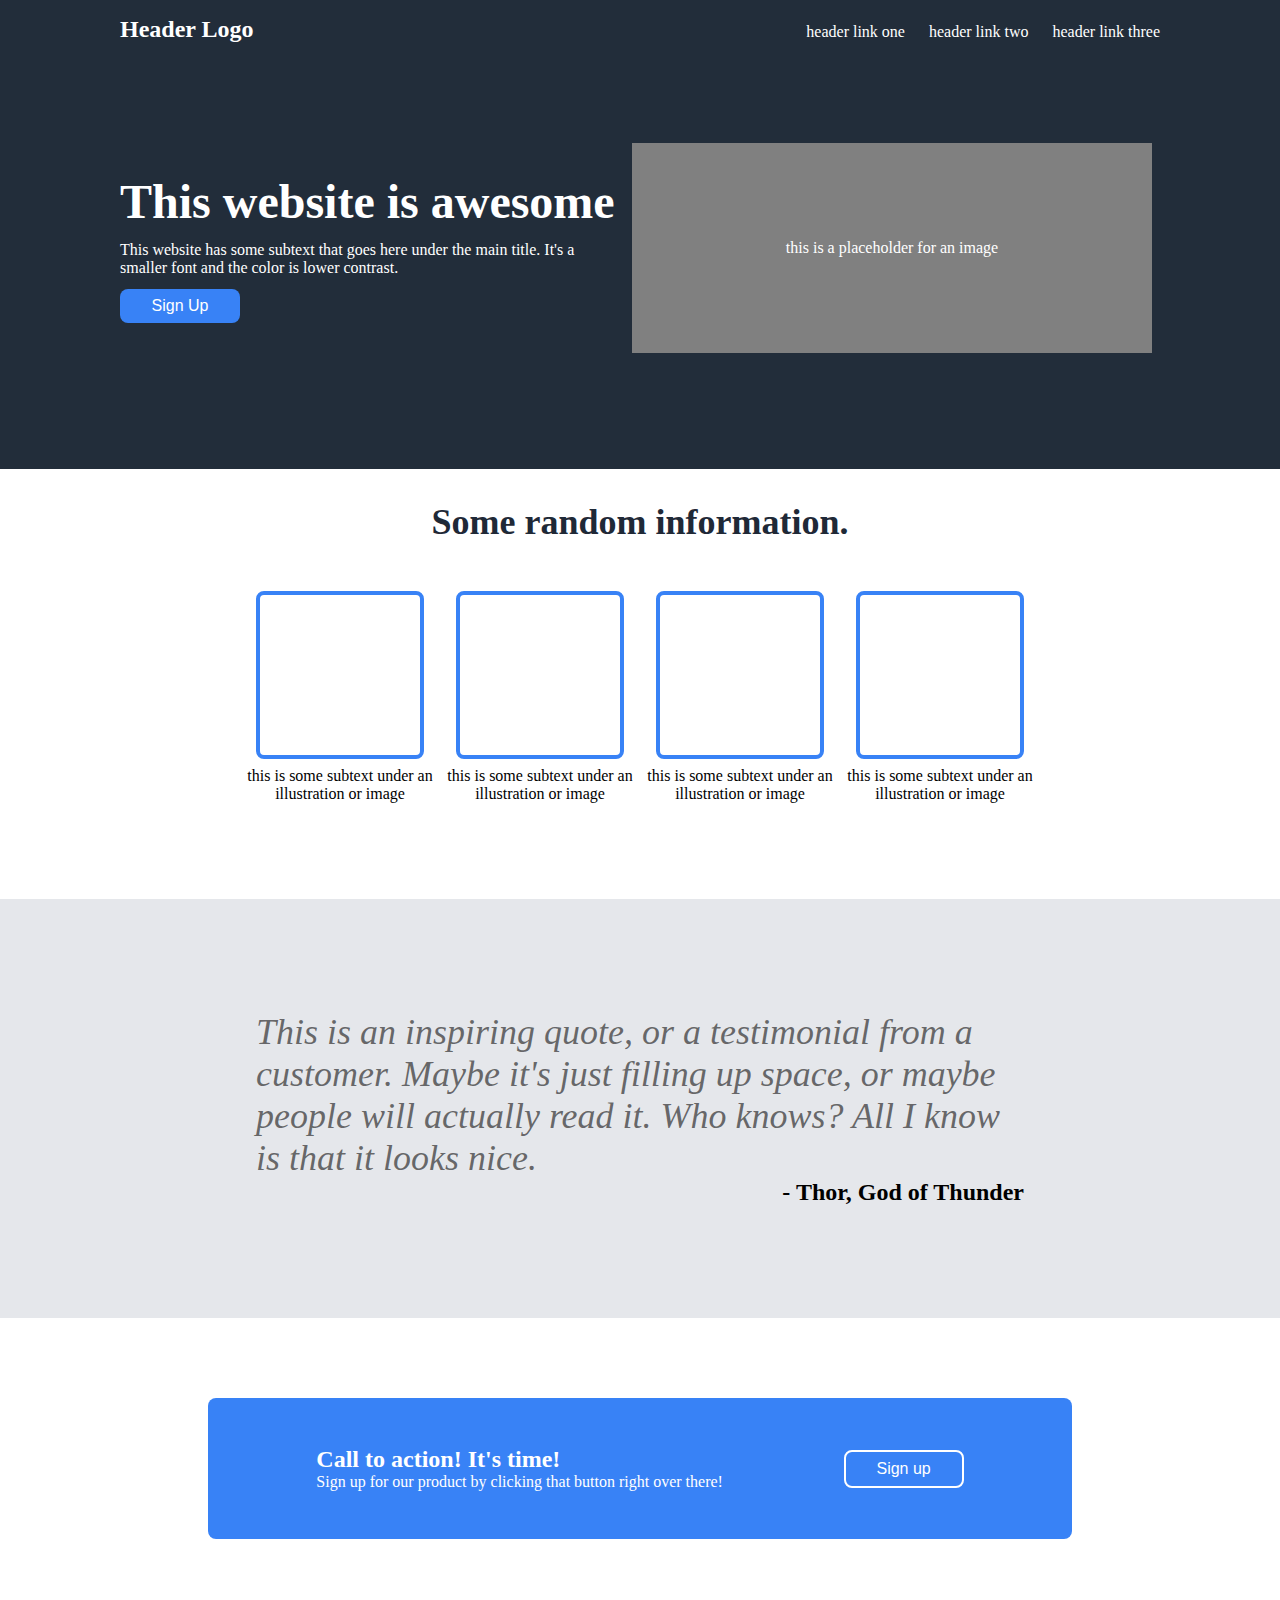
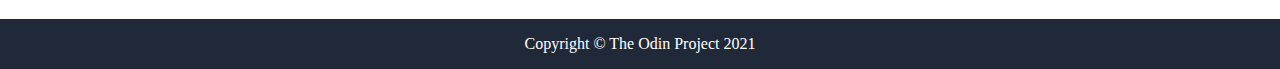
<file: Landing-page/index.html>
<!DOCTYPE html>
<html lang="en">
<head>
    <meta charset="UTF-8">
    <meta http-equiv="X-UA-Compatible" content="IE=edge">
    <meta name="viewport" content="width=device-width, initial-scale=1.0">
    <title>Landing Page</title>
    <link rel="stylesheet" href="style.css">
</head>
<body>
    <header>
        <div class="nav">
            <div class="left">
                <p id="logo">Header Logo</p>
            </div>
            <div class="right">
                <ul>
                    <li><a href="#">header link one</a></li>
                    <li><a href="#">header link two</a></li>
                    <li><a href="#">header link three</a></li>
                </ul>
            </div>
        </div>
        <div class="awesome">
            <div class="left">
                <h1>This website is awesome</h1>
                <p class="text2">This website has some subtext that goes here under the main title. It's a smaller font and the color is lower contrast.</p>
                <button class="text2">Sign Up</button>
            </div>
            <div class="right">
                <div class="image">
                    <p class="text2">this is a placeholder for an image</p>
                </div>
            </div>
            <div></div>
        </div>
    </header>

    <main>
        <h2>Some random information.</h2>
        <div class="card-container">
            <div class="card">
                <div class="card-image"></div>
                <p>this is some subtext under an illustration or image</p>
            </div>
            <div class="card">
                <div class="card-image"></div>
                <p>this is some subtext under an illustration or image</p>
            </div>
            <div class="card">
                <div class="card-image"></div>
                <p>this is some subtext under an illustration or image</p>
            </div>
            <div class="card">
                <div class="card-image"></div>
                <p>this is some subtext under an illustration or image</p>
            </div>
        </div>
    </main>


    <div class="quote">
        <em>This is an inspiring quote, or a testimonial from a customer.
            Maybe it's just filling up space, or maybe people will actually read it. Who knows? All I know is that it
            looks nice.</em>
        <p>- Thor, God of Thunder</p>
    </div>

    <div class="signup">
        <div class="container">
            <div class="left">
                <strong>Call to action! It's time!</strong>
                <p class="text2">Sign up for our product by clicking that button right over there!</p>
            </div>
            <div class="right">
                <button class="text2">Sign up</button>
            </div>
        </div>
    </div>
    
    <footer>
        Copyright &copy; The Odin Project 2021
    </footer>
</body>
</html>
</file>
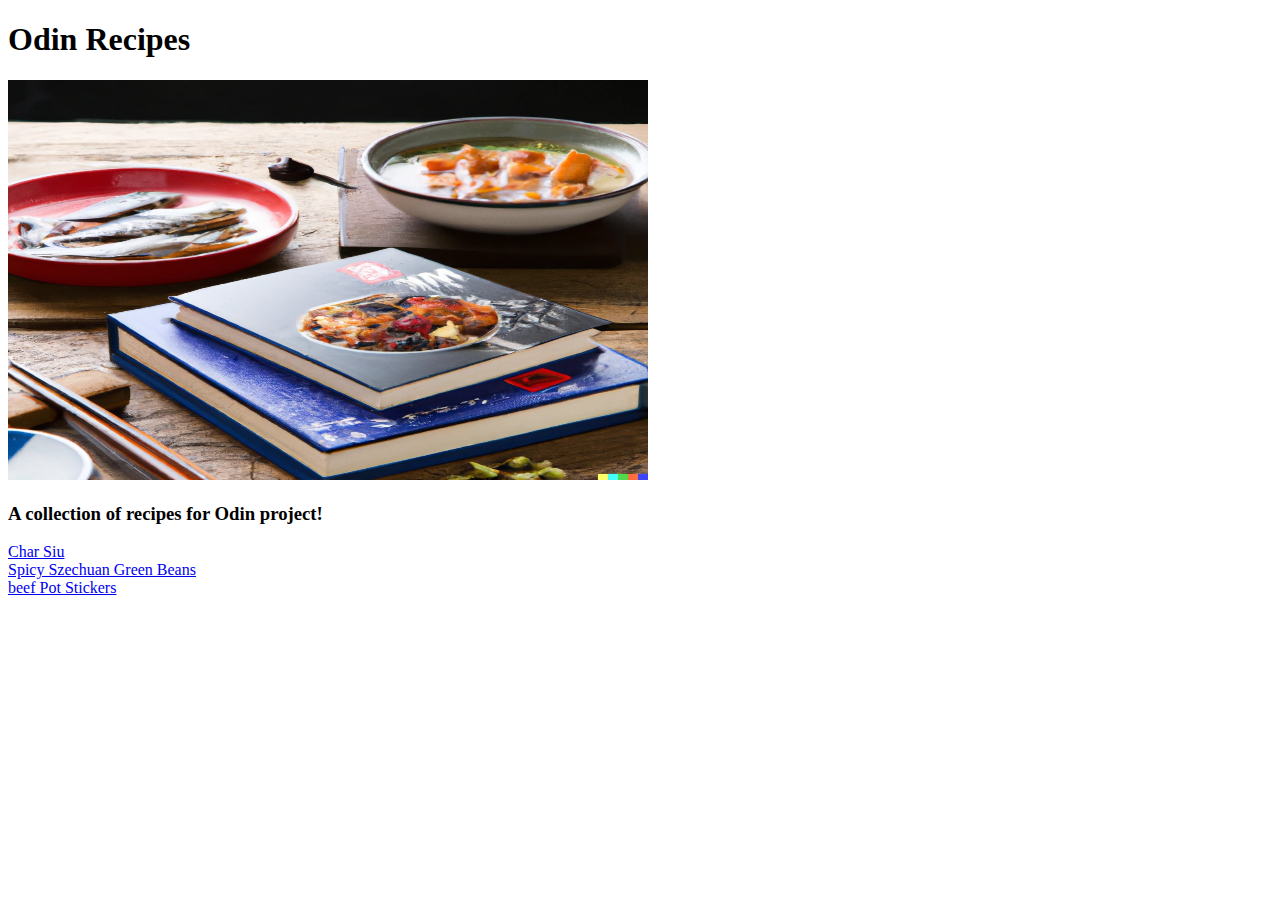
<file: odin-recipes/index.html>
<!DOCTYPE html>
<html lang="en">
<head>
    <meta charset="UTF-8">
    <meta http-equiv="X-UA-Compatible" content="IE=edge">
    <meta name="viewport" content="width=device-width, initial-scale=1.0">
    <title>Document</title>
</head>
<body>
    <h1>Odin Recipes</h1>
    <img src='./images/OdinReceipes.jpg' alt='Odin Recipes' style="width:640px;height:400px;">
    <h3 id='image'>A collection of recipes for Odin project!</h3>
    <div>
         <ui>
            <li><a href="./recipes/CharSiu.html">Char Siu</a></li>
            <li><a href="./recipes/SpicySzechuanGreenBeans.html"> Spicy Szechuan Green Beans</a></li>
            <li><a href="./recipes/BeefPotStickers.html">beef Pot Stickers</a></li>
          </ui>
    </div>

</body>
</html>
</file>
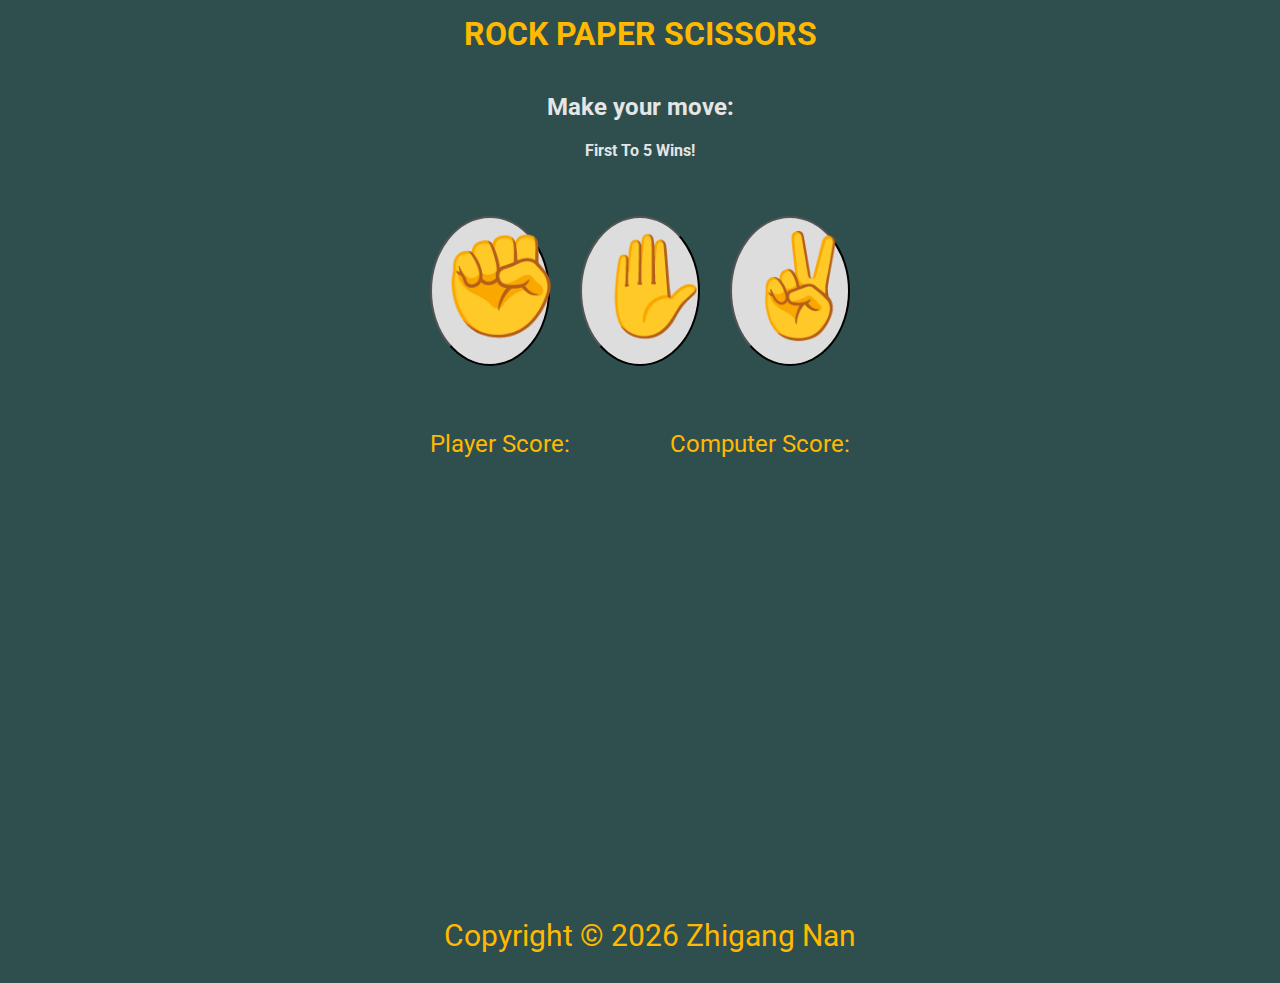
<file: Rock-Paper-Scissors/index.html>
<!DOCTYPE html>
<html lang="en">
<head>
    <meta charset="UTF-8">
    <meta http-equiv="X-UA-Compatible" content="IE=edge">
    <meta name="viewport" content="width=device-width, initial-scale=1.0">
    <title>Rock Paper Scissors</title>
    <link rel="stylesheet" href="style.css" />
</head>
<body>
  <header class="header">
    <h1 class="title">ROCK PAPER SCISSORS</h1>
  </header>

  <div class="main">
    <h2>Make your move:</h2>
    <h3>First To 5 Wins!</h3>

    <div class="btnContainer">
      <button class="btn" id="rockBtn"  data-button=0>
        <div class="sign">✊</div>
      </button>
      <button class="btn" id="paperBtn"  data-button=1>  
        <div class="sign">✋</div>
      </button>
      <button class="btn" id="scissorsBtn"  data-button=2>
        <div class="sign">✌</div>
      </button>
    </div>
    

    <div class="scoreContainer">
      <p class="score" id="player-score">Player Score:</p>
      <p class="score" id="comp-score">Computer Score:</p>
    </div>
    <div id="play-again"> </div>

    <ul class="msg-list">  </ul>  
        
  </div>
    <script src="app.js"></script>

    <footer class="footer">
      <p>
        Copyright ©  
        <script> document.write(new Date().getFullYear())
        </script>
        Zhigang Nan
     </p>  
      </footer>  
</body>
</html>
</file>
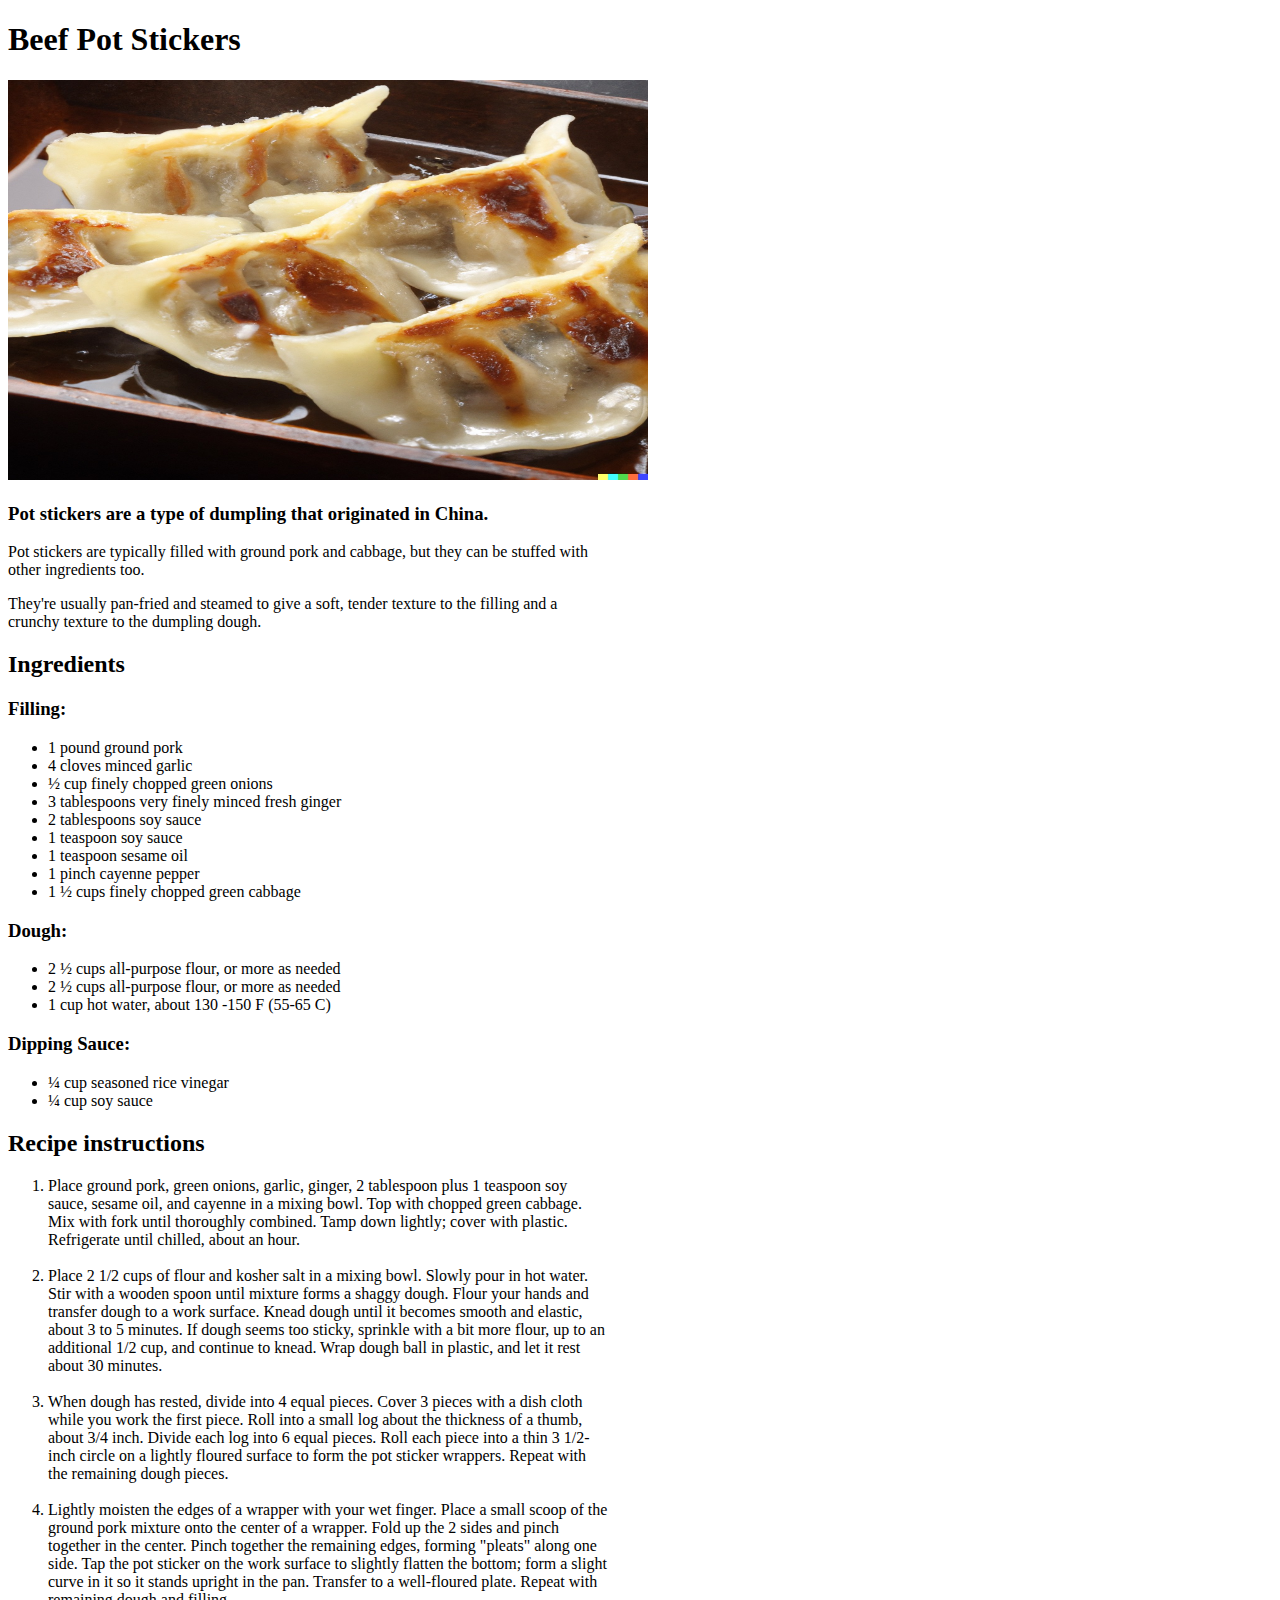
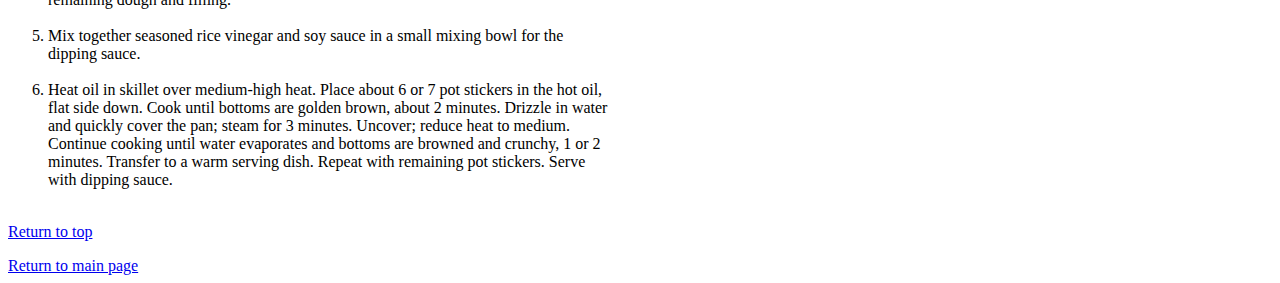
<file: odin-recipes/recipes/BeefPotStickers.html>
<!DOCTYPE html>
<html lang="en">
<head>
    <meta charset="UTF-8">
    <meta http-equiv="X-UA-Compatible" content="IE=edge">
    <meta name="viewport" content="width=device-width, initial-scale=1.0">
    <title>Beef Pot Stickers</title>
    <link rel="stylesheet" href="../odinstyle.css">
</head>
<body>
    <h1 id="'header'">Beef Pot Stickers</h1>

    <img src="../images/beefPotStickers.jpg"  alt='beef Pot Stick' style="width: 640px;height: 400px;">
    <h3>Pot stickers are a type of dumpling that originated in China.</h3> 
    <p> Pot stickers are typically filled with ground pork and cabbage, but they can be stuffed with other ingredients too. </p> 
    <p>They're usually pan-fried and steamed to give a soft, tender texture to the filling and a crunchy texture to the dumpling dough.</p>

    <div>
        <h2>Ingredients</h4>
        <h3>Filling:</h3>
        <ul>
            <li>1 pound ground pork</li>
            <li>4 cloves minced garlic</li>
            
            <li>½ cup finely chopped green onions</li>
            <li>3 tablespoons very finely minced fresh ginger</li>
            <li>2 tablespoons soy sauce</li>
            <li>1 teaspoon soy sauce</li>            
            <li>1 teaspoon sesame oil</li>        
            <li>1 pinch cayenne pepper</li>        
            <li>1 ½ cups finely chopped green cabbage</li>            
        </ul>
        <h3>Dough:</h3>
        <ul>
            <li>2 ½ cups all-purpose flour, or more as needed</li>        
            <li>2 ½ cups all-purpose flour, or more as needed</li>        
            <li>1 cup hot water, about 130 -150 F (55-65 C)</li>            
        </ul>
        <h3>Dipping Sauce:</h3>
        <ul>
            <li>¼ cup seasoned rice vinegar</li>        
            <li>¼ cup soy sauce</li>        
        </ul>
    </div>
    <div>
        <h2>Recipe instructions</h4>
        <ol>
            <li>Place ground pork, green onions, garlic, ginger, 2 tablespoon plus 1 teaspoon soy sauce, sesame oil, and cayenne in a mixing bowl. Top with chopped green cabbage. Mix with fork until thoroughly combined. Tamp down lightly; cover with plastic. Refrigerate until chilled, about an hour.</li><br>
            
            <li>Place 2 1/2 cups of flour and kosher salt in a mixing bowl. Slowly pour in hot water. Stir with a wooden spoon until mixture forms a shaggy dough. Flour your hands and transfer dough to a work surface. Knead dough until it becomes smooth and elastic, about 3 to 5 minutes. If dough seems too sticky, sprinkle with a bit more flour, up to an additional 1/2 cup, and continue to knead. Wrap dough ball in plastic, and let it rest about 30 minutes.</li><br>
            
            <li>When dough has rested, divide into 4 equal pieces. Cover 3 pieces with a dish cloth while you work the first piece. Roll into a small log about the thickness of a thumb, about 3/4 inch. Divide each log into 6 equal pieces. Roll each piece into a thin 3 1/2-inch circle on a lightly floured surface to form the pot sticker wrappers. Repeat with the remaining dough pieces.</li><br>

            <li>Lightly moisten the edges of a wrapper with your wet finger. Place a small scoop of the ground pork mixture onto the center of a wrapper. Fold up the 2 sides and pinch together in the center. Pinch together the remaining edges, forming "pleats" along one side. Tap the pot sticker on the work surface to slightly flatten the bottom; form a slight curve in it so it stands upright in the pan. Transfer to a well-floured plate. Repeat with remaining dough and filling.</li><br>

            <li>Mix together seasoned rice vinegar and soy sauce in a small mixing bowl for the dipping sauce.</li><br>

            <li>Heat oil in skillet over medium-high heat. Place about 6 or 7 pot stickers in the hot oil, flat side down. Cook until bottoms are golden brown, about 2 minutes. Drizzle in water and quickly cover the pan; steam for 3 minutes. Uncover; reduce heat to medium. Continue cooking until water evaporates and bottoms are browned and crunchy, 1 or 2 minutes. Transfer to a warm serving dish. Repeat with remaining pot stickers. Serve with dipping sauce.</li><br>
        </ol>
    </div>
    <a href="#header">Return to top</a>
    <p></p>
    <a href="../index.html">Return to main page</a>    
</body>
</html>
</file>
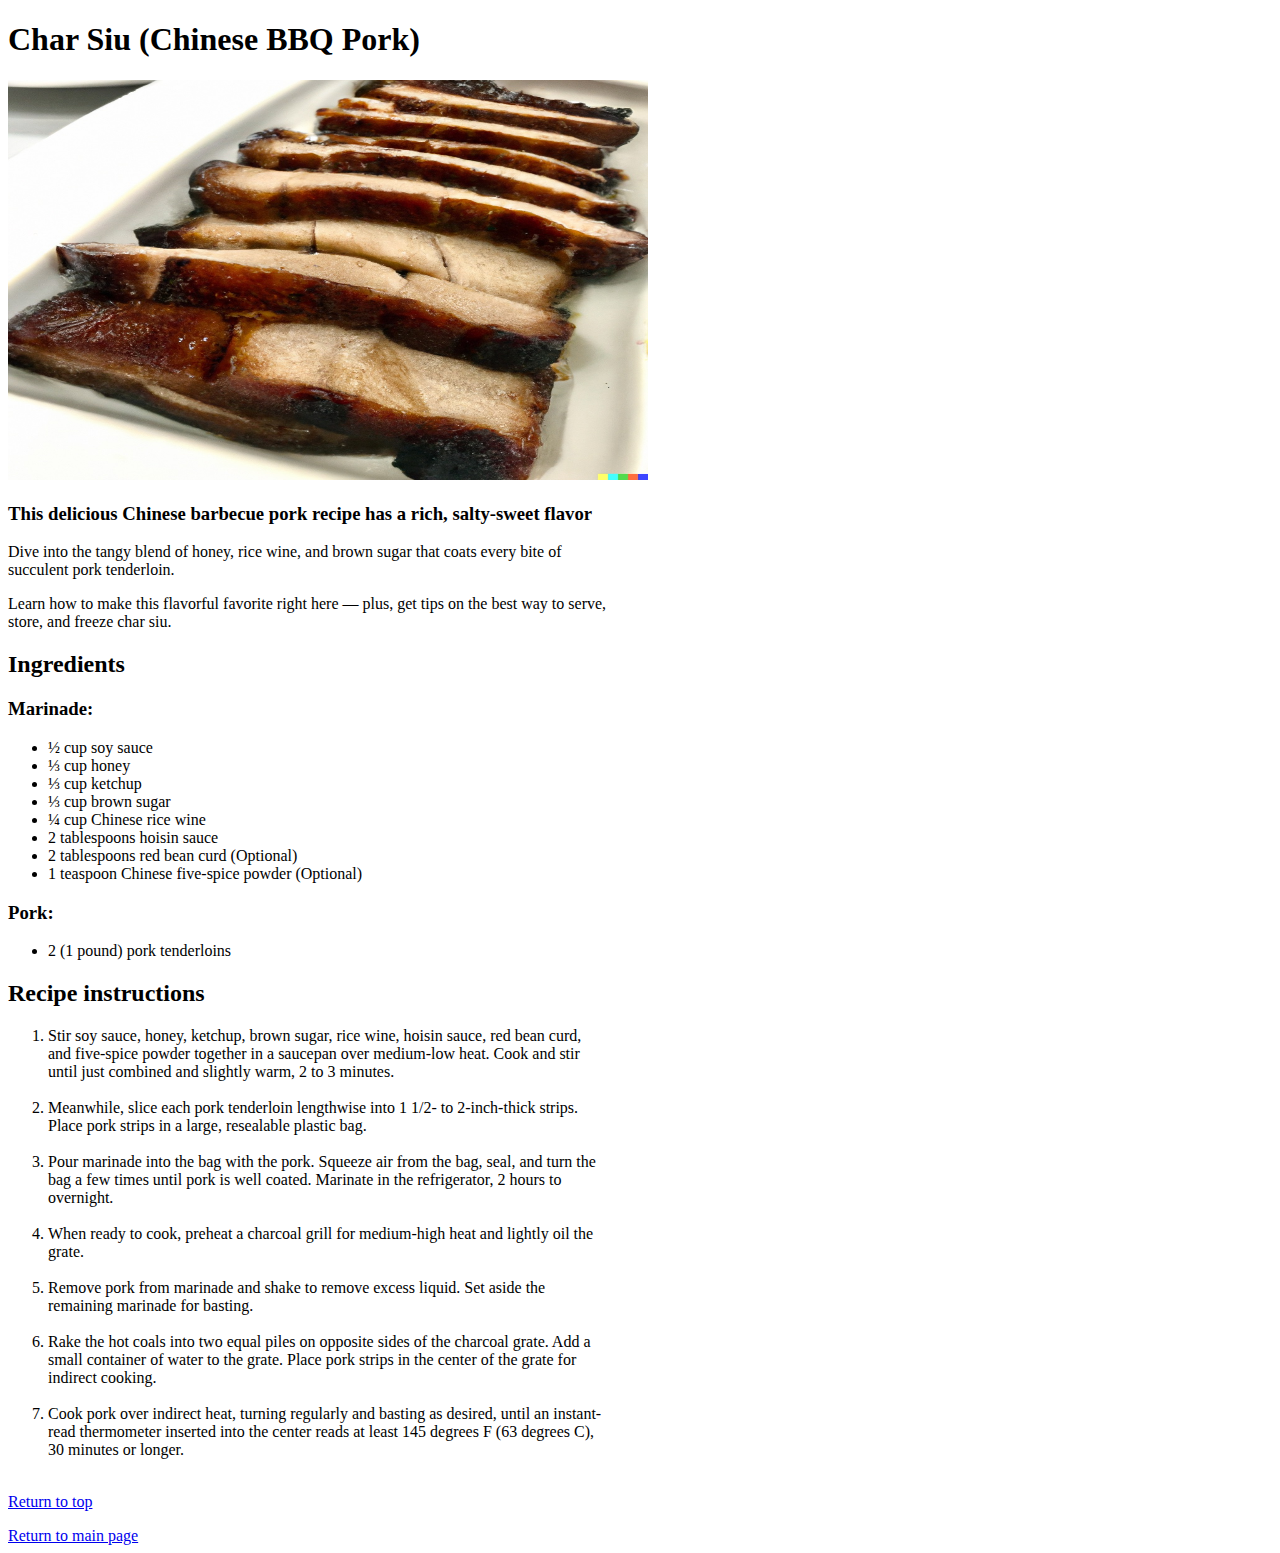
<file: odin-recipes/recipes/CharSiu.html>
<!DOCTYPE html>
<html lang="en">
<head>
    <meta charset="UTF-8">
    <meta http-equiv="X-UA-Compatible" content="IE=edge">
    <meta name="viewport" content="width=device-width, initial-scale=1.0">
    <title>Char Siu (Chinese BBQ Pork)</title>
    <link rel="stylesheet" href="../odinstyle.css">
</head>
<body>
    <h1 id="'header'">Char Siu (Chinese BBQ Pork)</h1>

    <img src="../images/CharSiu.jpg"  alt='Char Siu (Chinese BBQ Pork)' style="width: 640px;height: 400px;">
    <h3>This delicious Chinese barbecue pork recipe has a rich, salty-sweet flavor</h3> 
    <p> Dive into the tangy blend of honey, rice wine, and brown sugar that coats every bite of succulent pork tenderloin. </p> 
    <p>Learn how to make this flavorful favorite right here — plus, get tips on the best way to serve, store, and freeze char siu.</p>

    <div>
        <h2>Ingredients</h4>
        <h3>Marinade:</h3>
        <ul>
            <li>½ cup soy sauce</li>
            <li>⅓ cup honey</li>
            <li>⅓ cup ketchup</li>
            <li>⅓ cup brown sugar</li>
            <li>¼ cup Chinese rice wine</li>
            <li>2 tablespoons hoisin sauce</li>
            <li>2 tablespoons red bean curd (Optional)</li>
            <li>1 teaspoon Chinese five-spice powder (Optional)</li>
        </ul>
        <h3>Pork:</h3>
        <ul>
            <li>2 (1 pound) pork tenderloins</li>        
        </ul>
    </div>
    <div>
        <h2>Recipe instructions</h4>
        <ol>
            <li>Stir soy sauce, honey, ketchup, brown sugar, rice wine, hoisin sauce, red bean curd, and five-spice powder together in a saucepan over medium-low heat. Cook and stir until just combined and slightly warm, 2 to 3 minutes.</li><br>
            
            <li>Meanwhile, slice each pork tenderloin lengthwise into 1 1/2- to 2-inch-thick strips. Place pork strips in a large, resealable plastic bag.</li><br>
            
            <li>Pour marinade into the bag with the pork. Squeeze air from the bag, seal, and turn the bag a few times until pork is well coated. Marinate in the refrigerator, 2 hours to overnight.</li><br>

            <li>When ready to cook, preheat a charcoal grill for medium-high heat and lightly oil the grate.</li><br>

            <li>Remove pork from marinade and shake to remove excess liquid. Set aside the remaining marinade for basting.</li><br>

            <li>Rake the hot coals into two equal piles on opposite sides of the charcoal grate. Add a small container of water to the grate. Place pork strips in the center of the grate for indirect cooking.</li><br>

            <li>Cook pork over indirect heat, turning regularly and basting as desired, until an instant-read thermometer inserted into the center reads at least 145 degrees F (63 degrees C), 30 minutes or longer.</li><br>
        </ol>
    </div>
    <a href="#header">Return to top</a>
    <p></p>
    <a href="../index.html">Return to main page</a>    
</body>
</html>
</file>
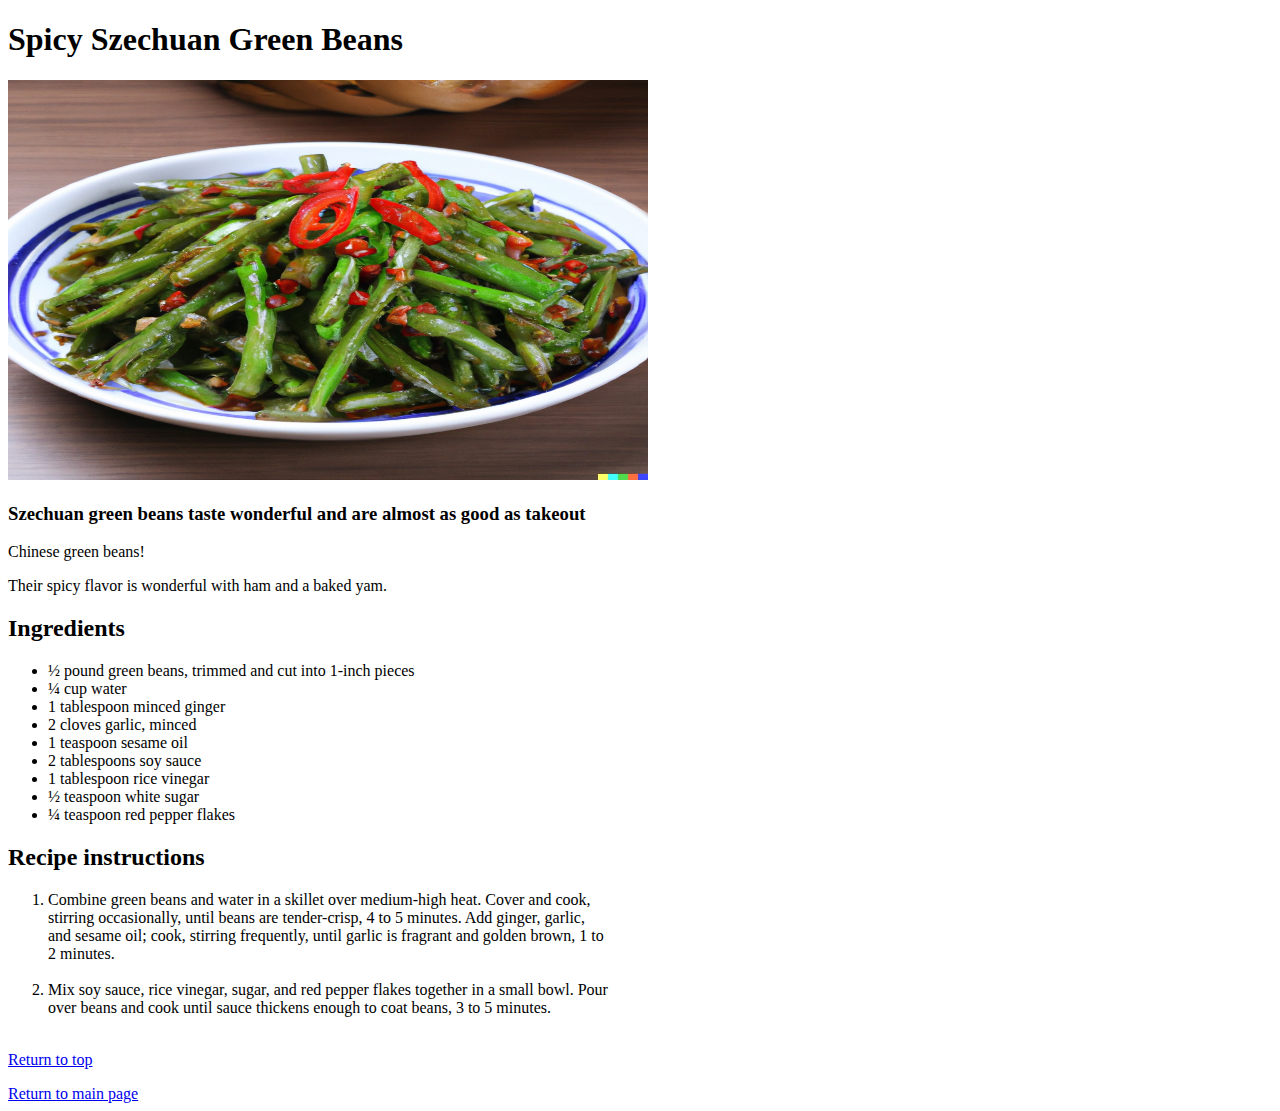
<file: odin-recipes/recipes/SpicySzechuanGreenBeans.html>
<!DOCTYPE html>
<html lang="en">
<head>
    <meta charset="UTF-8">
    <meta http-equiv="X-UA-Compatible" content="IE=edge">
    <meta name="viewport" content="width=device-width, initial-scale=1.0">
    <title>Spicy Szechuan Green Beans</title>
    <link rel="stylesheet" href="../odinstyle.css">
</head>
<body>
    <h1 id="'header'">Spicy Szechuan Green Beans</h1>

    <img src="../images/SpicySzechuanGreenBeans.jpg"  alt='Spicy Szechuan Green Beans' style="width: 640px;height: 400px;">
    <h3>Szechuan green beans taste wonderful and are almost as good as takeout</h3> 
    <p> Chinese green beans!  </p> 
    <p>Their spicy flavor is wonderful with ham and a baked yam.</p>

    <div>
        <h2>Ingredients</h4>
        <ul>
            <li>½ pound green beans, trimmed and cut into 1-inch pieces</li>
            <li>¼ cup water</li>
            <li>1 tablespoon minced ginger</li>
            <li>2 cloves garlic, minced</li>
            <li>1 teaspoon sesame oil</li>
            <li>2 tablespoons soy sauce</li>
            <li>1 tablespoon rice vinegar</li>
            <li>½ teaspoon white sugar</li>
            <li>¼ teaspoon red pepper flakes</li>
        </ul>
    </div>
    <div>
        <h2>Recipe instructions</h4>
        <ol>
            <li>Combine green beans and water in a skillet over medium-high heat. Cover and cook, stirring occasionally, until beans are tender-crisp, 4 to 5 minutes. Add ginger, garlic, and sesame oil; cook, stirring frequently, until garlic is fragrant and golden brown, 1 to 2 minutes.</li><br>
            
            <li>Mix soy sauce, rice vinegar, sugar, and red pepper flakes together in a small bowl. Pour over beans and cook until sauce thickens enough to coat beans, 3 to 5 minutes.</li><br>
        </ol>
    </div>
    <a href="#header">Return to top</a>
    <p></p>
    <a href="../index.html">Return to main page</a>    
</body>
</html>
</file>
<file: Landing-page/style.css>
* {
    margin: 0;
    padding: 0;
}

bady {
    font-family: 'roboto', sans-serif;
}


/* HEADER */
header{
    background-color: #222d3a;
    padding: 16px 120px;
}
/* NAV */
#logo{
    font-size : 24px;
    font-weight : 900;
    color: white;
}
.nav { 
    display: flex;
    justify-content :space-between ;
    align-items: baseline;
}
.nav ul {
    display: flex;
    list-style-type: none;
    gap : 24px;
 }

.text2,
a {
    font-size : 16px;
    color: white;
    text-decoration : none;
}

/* AWESOME */
.awesome { 
    padding: 100px 0;
    display: flex;
    justify-content :space-between;;
    align-items: center;
    gap : 8px;
}
.awesome .left{
    display: flex ;
    flex-direction:column;
    gap: 12px;
}
.awesome .right{
    flex-shrink: 0;
    width: 50%
}
.awesome h1{
    font-size : 48px;
    font-weight : 900;
    color: white;
}
button{ 
    padding: 8px 16px;
    width: 120px ;
    background-color: #3882F6;
    border-radius: 8px;
}
.awesome button{ 
    border: none;
}
.image {
    display: flex;
    background-color: gray;
    justify-content : center;
    align-items:center;
    height: 210px;
}

/* main */
main { 
    display: flex;
    flex-direction: column;
    align-items: center;
    padding: 0 180px;
    margin-top: 32px;
}
main h2{
    font-size : 36px;
    font-weight : bolder;
    color: #1f2937;
}
.card-container {
    display: flex;
    justify-content : center;
    align-items: center;
    flex-wrap : wrap;
    margin: 3em 0 6em 0 ;
}
.card {
    display: flex;
    flex-direction: column;
    align-items: center;
    max-width: 200px;
    text-align: center;
    gap: .5em;
}
.card-image {
    border: 4px solid #3882F6;
    border-radius: 8px;
    width: 160px;
    height: 160px;
}
/* quote */
.quote { 
    display: flex;
    flex-direction:column;
    justify-content :center;
    background-color: #E5E7EB;
    padding: 7em 16em;
}
.quote em{ 
    font-size: 36px;
    font-weight : 100;
    color : #1111119c;
}
.quote p{ 
    align-self:flex-end;
    font-size: 24px;
    font-weight : bolder;
    color : black;
}
/* signup */
.signup {
    display: flex;
    justify-content: center;
    align-items: center;
    padding: 5em 13em;
}

.container {
    display: flex;
    justify-content: space-around;
    align-items: center;
    background-color: #3882F6;
    padding: 3em;
    width: 100%;
    border-radius: 8px;
}

.container button {
    border: 2px solid #FFF;
}

strong {
    font-size: 24px;
    color: #FFF;
}

/* FOOTER */
footer {
    background-color: #1f2937;
    color: #FFF;
    display: flex;
    justify-content: center;
    align-items: center;
    padding: 1em 0;
}
</file>
<file: Rock-Paper-Scissors/style.css>
@import url('https://fonts.googleapis.com/css2?family=Roboto:wght@400;500;700&display=swap');


:root {
  --primary-light: #ddd;
  --primary-dark: #222831;
  --secondary-dark: #393e46;
  --secondary-dark-hover: #4a4f57;
  --secondary-dark-active: #5b5f68;
  --header: #111720;
  --primary-yellow: #ffb900;
}

body {
  font-family: 'Roboto', sans-serif;
  font-size: 16px;
  font-weight: 400;
  color: #e5e5e5;
  background-color: darkslategray;
  min-width: 300PX;
  height: 100%;
}
/* Header */
h1 {
  font-size: 2em;
  margin: 15px;
  text-align: center;
  color: #ffb900;
}

/* Main */
.main {
  /* margin: 0 15px; */
  margin-top: 40px;
  text-align: center;
}

h2 {
  font-size: 1.5em;
  text-align: center;
}

h3 {
  font-size: 1em;
  text-align: center;
  padding-bottom: 40px;
}

p {
  font-size: 1.5em;
  text-align: center;
  margin-bottom: 20px;
  color: #ffb900;
}

.btnContainer {
  display: flex;
  align-items: center;
  justify-content: center;
  gap: 30px;
}

.btn {
  border-radius: 50%;
  background-color:  var(--primary-light);
  width : 120px;
  height: 150px;
}

.sign {
  font-size : 100px;
  align-items: center;
  justify-content: center;
  margin-bottom: 10px;
}

.scoreContainer {
  display: flex;
  align-items: center;
  justify-content: center;
  gap: 100px;
  margin: 40px;
}

/* Score Log */
.msg-list {
  /* color: #ffb900; */
  font-size: 1.5em;
  list-style-type: none;
  padding-left: auto;
  max-width: 550px;
  margin: auto;
}

li {
  line-height: 1.5em;
  text-align: left;
}

.refresh {
  background-color: #363636; 
  border: 1px solid #e5e5e5;
  border-radius: 5px;
  color: #e5e5e5;  
  font-size: 1.5em;
  text-align: center;
  cursor: pointer;
  margin: 0 auto;
  padding: 20px;
  width: 150px;
  margin-bottom: 50px;
  margin-top: 0;
}


/* FOOTER */
.footer {
  position: relative;
  bottom: -40vh ;
  left: 0;
  text-align:center;
  margin-top: auto;
  gap: 10px;
  width: 100%;
  padding: 10px;
  color: var(--primary-light);
  font-size: 20px;
}

/* 
@media only screen and (min-width: 450px) {
  .main {
      margin: 0 auto;
      max-width: 600px;
  }
}
 */
</file>
<file: odin-recipes/odinstyle.css>
div, h1, h2, h3, h4, p{
      width: 600px;
      word-wrap: break-word;
    }
</file>
